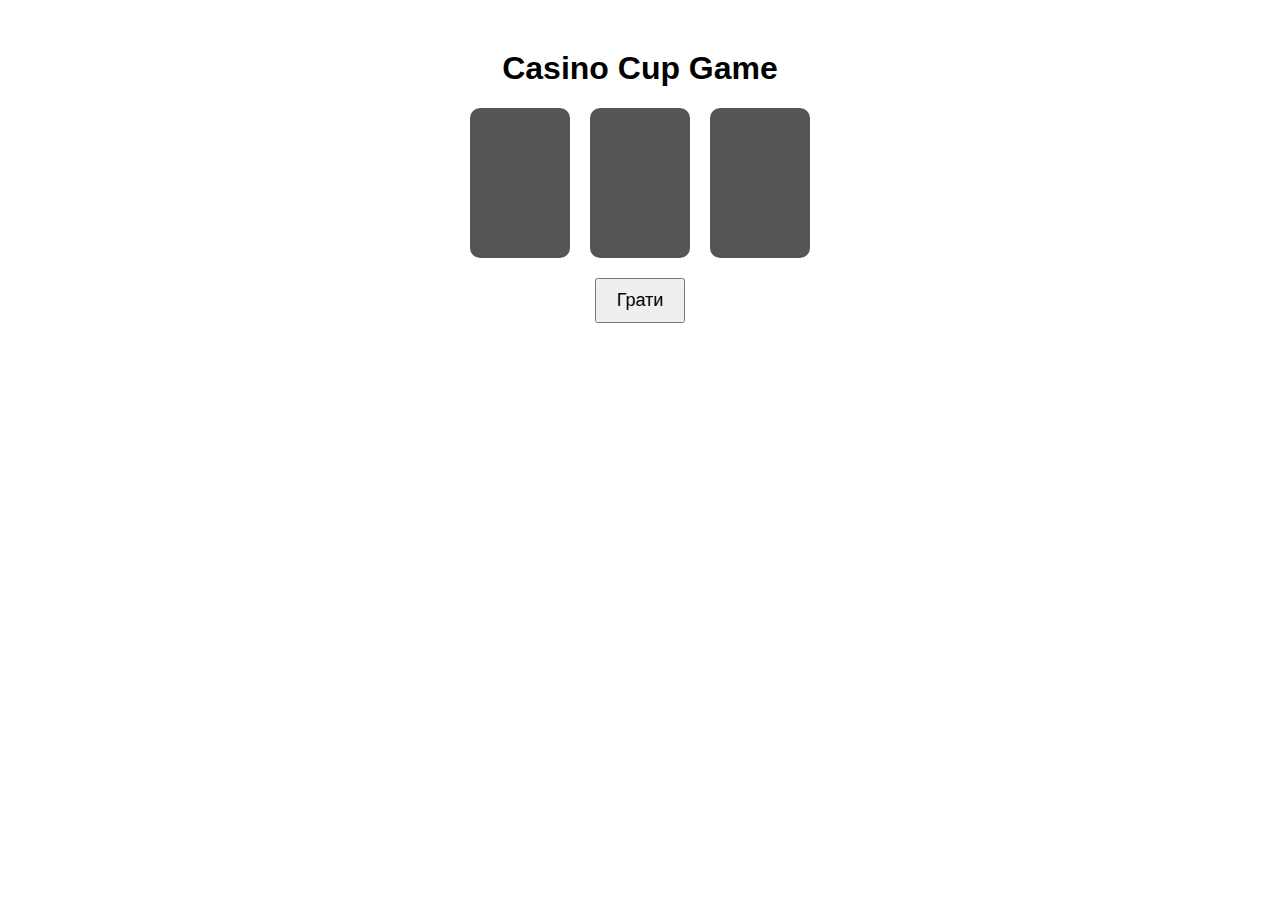
<file: stakanchiki/index.html>
<!DOCTYPE html>
<html lang="en">
<head>
    <meta charset="UTF-8">
    <meta name="viewport" content="width=device-width, initial-scale=1.0">
    <title>Casino Game</title>
    <style>
        body {
            font-family: Arial, sans-serif;
            text-align: center;
            margin-top: 50px;
        }
        #game-container {
            display: flex;
            justify-content: center;
            gap: 20px;
        }
        .cup {
            width: 100px;
            height: 150px;
            background: #555;
            border-radius: 10px;
            position: relative;
            cursor: pointer;
            transform: translateY(0);
            transition: transform 0.3s ease, top 1s ease;
        }
        .hidden-item {
            position: absolute;
            width: 50px;
            height: 50px;
            background: gold;
            border-radius: 50%;
            bottom: 10px;
            left: 50%;
            transform: translateX(-50%);
            display: none;
        }
        #play-button {
            margin-top: 20px;
            padding: 10px 20px;
            font-size: 18px;
            cursor: pointer;
        }
        #result {
            margin-top: 20px;
            font-size: 24px;
        }
    </style>
</head>
<body>
    <h1>Casino Cup Game</h1>
    <div id="game-container">
        <div class="cup" data-id="0">
            <div class="hidden-item"></div>
        </div>
        <div class="cup" data-id="1">
            <div class="hidden-item"></div>
        </div>
        <div class="cup" data-id="2">
            <div class="hidden-item"></div>
        </div>
    </div>
    <button id="play-button">Грати</button>
    <div id="result"></div>

    <script>
        const cups = document.querySelectorAll('.cup');
        const playButton = document.getElementById('play-button');
        const resultDiv = document.getElementById('result');

        let correctCup = Math.floor(Math.random() * 3);
        let gameInProgress = false;
        let balance = 100;

        function updateBalance(amount) {
            balance += amount;
            resultDiv.textContent = `Ваш баланс: ${balance}`;
        }

        function shuffleCups() {
            const order = [0, 1, 2];
            for (let i = order.length - 1; i > 0; i--) {
                const j = Math.floor(Math.random() * (i + 1));
                [order[i], order[j]] = [order[j], order[i]];
            }

            cups.forEach((cup, index) => {
                cup.style.order = order[index];
            });
        }

        function startGame() {
            if (gameInProgress || balance < 10) {
                resultDiv.textContent = balance < 10 ? 'Недостатньо коштів для гри.' : '';
                return;
            }

            gameInProgress = true;
            updateBalance(-10);

            resultDiv.textContent = '';

            cups.forEach(cup => {
                cup.querySelector('.hidden-item').style.display = 'none';
                cup.style.top = '0';
            });

            correctCup = Math.floor(Math.random() * 3);
            cups[correctCup].querySelector('.hidden-item').style.display = 'block';

            let shuffleCount = 0;
            const interval = setInterval(() => {
                shuffleCups();
                shuffleCount++;
                if (shuffleCount >= 10) {
                    clearInterval(interval);
                    gameInProgress = false;
                    resultDiv.textContent = 'Оберіть стаканчик';
                }
            }, 300);
        }

        function handleCupClick(event) {
            if (gameInProgress) return;

            const clickedCup = event.currentTarget;
            const cupId = parseInt(clickedCup.dataset.id, 10);

            cups.forEach(cup => {
                cup.style.top = '0';
            });

            clickedCup.style.top = '-50px';

            if (cupId === correctCup) {
                updateBalance(30);
                resultDiv.textContent = 'Виграш! +30';
                clickedCup.querySelector('.hidden-item').style.display = 'block';
            } else {
                resultDiv.textContent = 'Програш!';
                cups[correctCup].style.top = '-50px';
            }
        }

        cups.forEach(cup => {
            cup.addEventListener('click', handleCupClick);
        });

        playButton.addEventListener('click', startGame);
    </script>
</body>
</html>
</file>
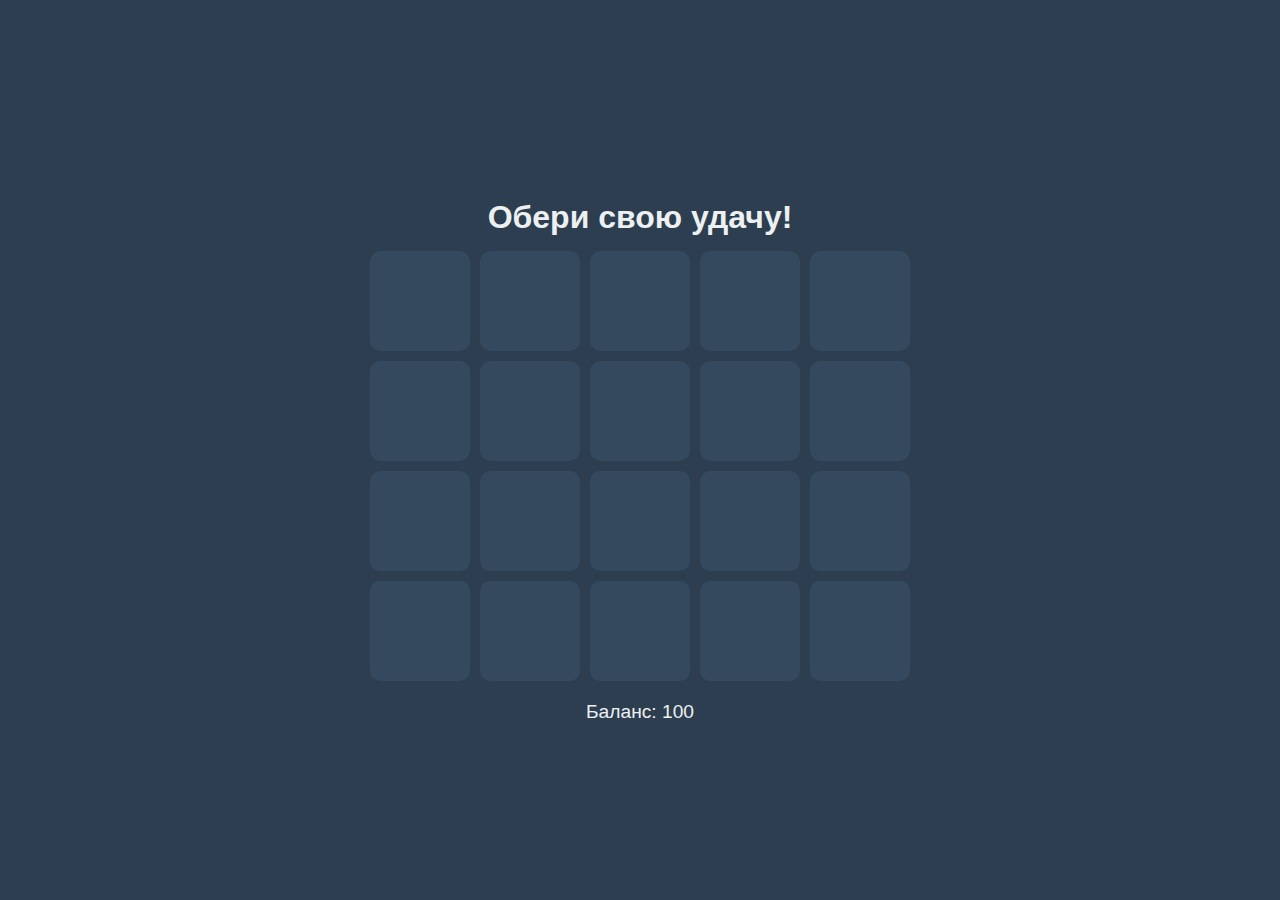
<file: korobochki/korobki.html>
<!DOCTYPE html>
<html lang="en">
<head>
    <meta charset="UTF-8">
    <meta name="viewport" content="width=device-width, initial-scale=1.0">
    <title>Казино - Гра</title>
    <style>
        body {
            font-family: Arial, sans-serif;
            text-align: center;
            background-color: #2c3e50;
            color: #ecf0f1;
            margin: 0;
            padding: 0;
            height: 100vh;
            display: flex;
            flex-direction: column;
            align-items: center;
            justify-content: center;
        }

        h1 {
            margin-bottom: 15px;
        }

        .game-board {
            display: grid;
            grid-template-columns: repeat(5, 100px);
            grid-template-rows: repeat(4, 100px);
            gap: 10px;
        }

        .box {
            width: 100px;
            height: 100px;
            background-color: #34495e;
            display: flex;
            align-items: center;
            justify-content: center;
            color: #fff;
            font-size: 1.5rem;
            border-radius: 10px;
            cursor: pointer;
            transform: rotateY(0);
            transition: transform 0.6s;
        }

        .box.flipped {
            transform: rotateY(180deg);
        }

        .balance {
            margin-top: 20px;
            font-size: 1.2rem;
        }

        .win {
            background-color: #27ae60;
        }

        .lose {
            background-color: #e74c3c;
        }
    </style>
</head>
<body>
    <h1>Обери свою удачу!</h1>
    <div class="game-board" id="gameBoard"></div>
    <div class="balance" id="balance">Баланс: 100</div>

    <script>
        document.addEventListener('DOMContentLoaded', () => {
            const gameBoard = document.getElementById('gameBoard');
            const balanceDisplay = document.getElementById('balance');
            let balance = 100;

            // Генеруємо випадкові виграші та програші для кожної коробки
            const outcomes = Array.from({ length: 20 }, () => Math.random() > 0.5 ? 'win' : 'lose');

            // Оновлення балансу
            function updateBalance(amount) {
                balance += amount;
                balanceDisplay.textContent = `Баланс: ${balance}`;
            }

            // Обробка кліку на коробку
            function handleBoxClick(event) {
                const box = event.target;

                if (box.classList.contains('flipped')) return; // Не даємо перевертати вдруге

                box.classList.add('flipped');
                const index = Array.from(gameBoard.children).indexOf(box);
                const outcome = outcomes[index];

                if (outcome === 'win') {
                    box.textContent = '+30';
                    box.classList.add('win');
                    updateBalance(30);
                } else {
                    box.textContent = '-10';
                    box.classList.add('lose');
                    updateBalance(-10);
                }
            }

            // Створюємо коробки
            for (let i = 0; i < 20; i++) {
                const box = document.createElement('div');
                box.className = 'box';
                box.addEventListener('click', handleBoxClick);
                gameBoard.appendChild(box);
            }
        });
    </script>
</body>
</html>
</file>
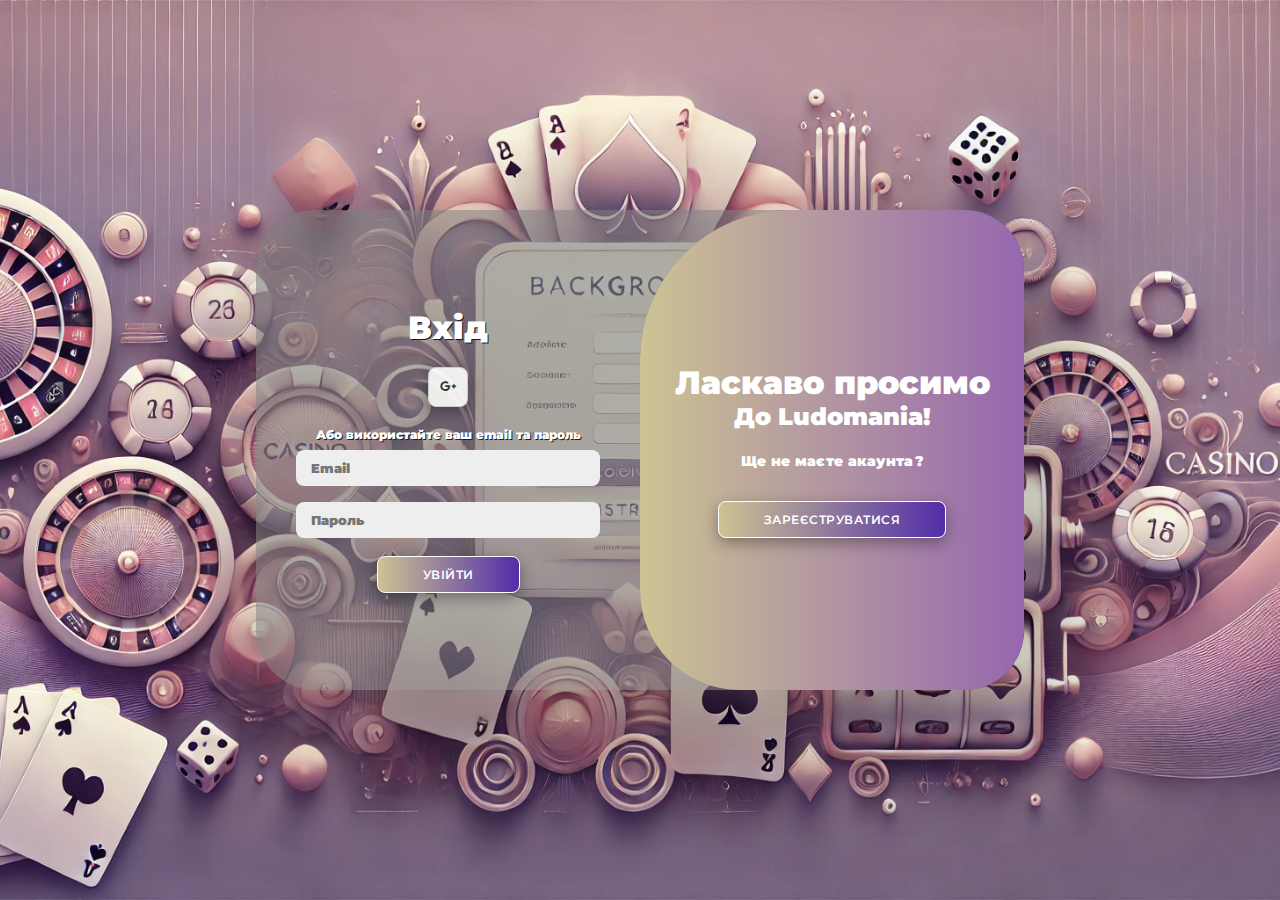
<file: login/login.html>
<!DOCTYPE html>
<html lang="en">

<head>
    <meta charset="UTF-8">
    <meta name="viewport" content="width=device-width, user-scalable=no, initial-scale=1.0, maximum-scale=1.0, minimum-scale=1.0">
    <meta http-equiv="X-UA-Compatible" content="ie=edge">
    <link rel="stylesheet" href="https://cdnjs.cloudflare.com/ajax/libs/font-awesome/6.4.2/css/all.min.css">
    <link rel="stylesheet" href="styleLogin.css">
    <script src="scriptLogin.js" defer></script>
    <title>Login page</title>
</head>

<body>

<div class="container" id="container">
    <div class="form-container sign-up">
        <form action="#">
            <h1>Реєстрація</h1>
            <div class="social-icons">
                <a href="#" class="icon"><i class="fa-brands fa-google-plus-g"></i></a>
            </div>
            <span>Або використайте email для реєстрації</span>
            <input type="text" placeholder="Логін" name="login">
            <input type="email" placeholder="Email" name="email">
            <input type="password" placeholder="Пароль (від 8-ми символів)" name="password">
            <input type="password" placeholder="Підтвердіть пароль" name="repeatpass">
            <button>Зареєструватися</button>
        </form>
    </div>
    <div class="form-container sign-in">
        <form action="#">
            <h1>Вхід</h1>
            <div class="social-icons">
                <a href="#" class="icon"><i class="fa-brands fa-google-plus-g"></i></a>
            </div>
            <span>Або використайте ваш email та пароль</span>
            <input type="email" placeholder="Email">
            <input type="password" placeholder="Пароль">
            <button>Увійти</button>
        </form>
    </div>
    <div class="toggle-container">
        <div class="toggle">
            <div class="toggle-panel toggle-left">
                <h1>Ласкаво просимо</h1>
                <h2>До Ludomania!</h2>
                <p>Маєте акаунт?</p>
                <button class="hidden" id="login">Увійти</button>
            </div>
            <div class="toggle-panel toggle-right">
                <h1>Ласкаво просимо</h1>
                <h2>До Ludomania!</h2>
                <p>Ще не маєте акаунта?</p>
                <button class="hidden" id="register">Зареєструватися</button>
            </div>
        </div>
    </div>
</div>

</body>

</html>
</file>
<file: login/styleLogin.css>
@import url('https://fonts.googleapis.com/css2?family=Montserrat:wght@300;400;500;600;700&display=swap');
@import url('https://fonts.googleapis.com/css2?family=Lobster&family=Poppins:ital,wght@0,100;0,200;0,300;0,400;0,500;0,600;0,700;0,800;0,900;1,100;1,200;1,300;1,400;1,500;1,600;1,700;1,800;1,900&display=swap');

*{
    margin: 0;
    padding: 0;
    box-sizing: border-box;
    font-family: 'Montserrat', sans-serif;
    font-weight: 1000;
}

body{
    display: flex;
    align-items: center;
    justify-content: center;
    flex-direction: column;
    height: 100vh;
    background-image: url("../img/backLogin.png");
    background-size: cover;
    background-position: center;
}



.container{
    background-color: rgba(124, 124, 124, 0.6);
    border-radius: 60px;
    box-shadow: 30px 50px 150px rgba(0, 0, 0, 0.35);
    position: relative;
    overflow: hidden;
    width: 768px;
    max-width: 100%;
    min-height: 480px;
    color: #ffffff;
}

.form-container h1, span{
    text-shadow: #1c1c1c 1px 1px;
}

.container p{
    font-size: 14px;
    line-height: 20px;
    letter-spacing: 0.3px;
    margin: 20px 0;
}

.container span{
    font-size: 12px;
}

.container a{
    color: #333;
    font-size: 13px;
    text-decoration: none;
    margin: 15px 0 10px;
}

.container button{
    background: linear-gradient(to right, #cdc393, #512da8);
    color: #fff;
    font-size: 12px;
    padding: 10px 45px;
    border: 1px solid white;
    border-radius: 8px;
    font-weight: 600;
    letter-spacing: 0.5px;
    text-transform: uppercase;
    margin-top: 10px;
    cursor: pointer;
    transition: 0.2s ease;
    box-shadow: 0 5px 15px rgba(0, 0, 0, 0.35);
}

.toggle-right{
    background: linear-gradient(to right, #cdc393, #9667af);
}


.container button:hover{
    transform: translateY(-1px);
    box-shadow: 0 5px 25px rgba(0, 0, 0, 0.35);
}

.container button.hidden{
    background-color: transparent;
    border-color: #fff;
}

.container form{
    background-color: transparent;
    display: flex;
    align-items: center;
    justify-content: center;
    flex-direction: column;
    padding: 0 40px;
    height: 100%;
}

.container input{
    background-color: #eee;
    border: none;
    margin: 8px 0;
    padding: 10px 15px;
    font-size: 13px;
    border-radius: 8px;
    width: 100%;
    outline: none;
}

.form-container{
    position: absolute;
    top: 0;
    height: 100%;
    transition: all 0.6s ease-in-out;
}

.sign-in{
    left: 0;
    width: 50%;
    z-index: 2;
}

.container.active .sign-in{
    transform: translateX(100%);
    display: none;
}

.sign-up{
    left: 0;
    width: 50%;
    opacity: 0;
    z-index: 1;
}

.container.active .sign-up{
    transform: translateX(100%);
    opacity: 1;
    z-index: 5;
    animation: move 0.6s;
}

@keyframes move{
    0%, 49.99%{
        opacity: 0;
        z-index: 1;
    }
    50%, 100%{
        opacity: 1;
        z-index: 5;
    }
}

.social-icons{
    margin: 20px 0;
}

.social-icons a{
    border: 1px solid #ccc;
    border-radius: 20%;
    display: inline-flex;
    justify-content: center;
    align-items: center;
    margin: 0 3px;
    width: 40px;
    height: 40px;
    box-shadow: 0 5px 15px rgba(0, 0, 0, 0.35);
    transition: 0.2s ease-in-out;
    background-color: rgba(253, 253, 253, 0.9);
}

.social-icons a:hover{
    transform: translateY(-1px);
    box-shadow: 0 5px 10px rgba(0, 0, 0, 0.35);
    border: 1px solid black;
}

.toggle-container{
    position: absolute;
    top: 0;
    left: 50%;
    width: 50%;
    height: 100%;
    overflow: hidden;
    transition: all 0.6s ease-in-out;
    border-radius: 150px 0 0 100px;
    z-index: 1000;
}

.container.active .toggle-container{
    transform: translateX(-100%);
    border-radius: 0 150px 100px 0;
}

.toggle{
    height: 100%;
    background: linear-gradient(to right, #cdc393, #512da8);
    color: #fff;
    position: relative;
    left: -100%;
    width: 200%;
    transform: translateX(0);
    transition: all 0.6s ease-in-out;
}

.container.active .toggle{
    transform: translateX(50%);
}

.toggle-panel{
    position: absolute;
    width: 50%;
    height: 100%;
    display: flex;
    align-items: center;
    justify-content: center;
    flex-direction: column;
    padding: 0 30px;
    text-align: center;
    top: 0;
    transform: translateX(0);
    transition: all 0.6s ease-in-out;
}

.toggle-left{
    transform: translateX(-200%);
}

.container.active .toggle-left{
    transform: translateX(0);
}

.toggle-right{
    right: 0;
    transform: translateX(0);
}

.container.active .toggle-right{
    transform: translateX(200%);
}
input.valid {
    border: 2px solid green;
}

input.invalid {
    border: 2px solid red;
}

.container input:focus {
    border: 2px solid #cdaa98;
    box-shadow: 0 0 5px rgba(227, 181, 54, 0.5);
}
.container input:hover {
    box-shadow: 0 5px 5px rgba(227, 181, 54, 0.5);
}
</file>
